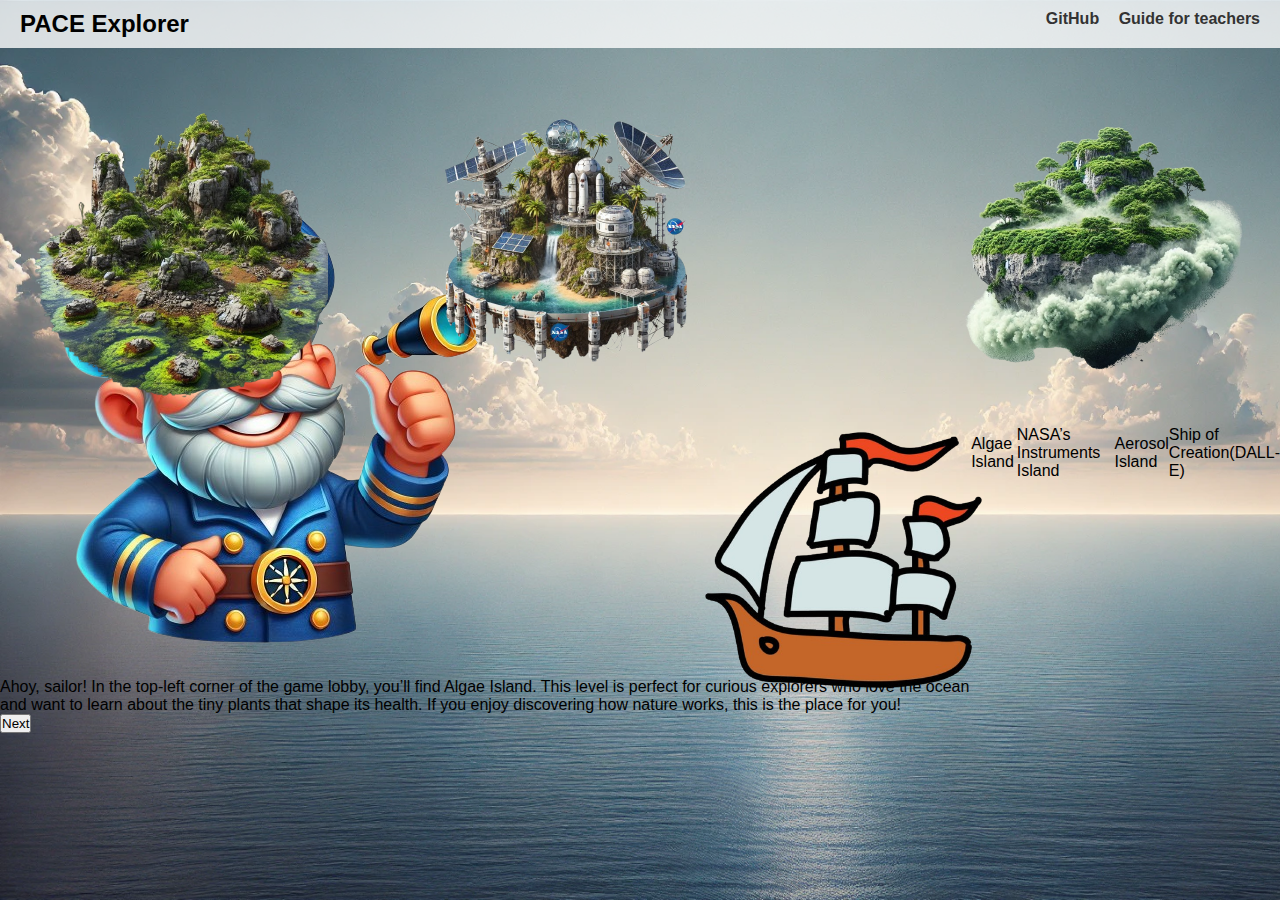
<file: index.html>
<!DOCTYPE html>
<html lang="en">

<head>
    <meta charset="UTF-8">
    <meta name="viewport" content="width=device-width, initial-scale=1.0">
    <title>PACE Explorer</title>
    <link rel="stylesheet" href="./styles/index.css">
</head>

<body>
    <!-- Navbar -->
    <div class="navbar">
        <div class="title">PACE Explorer</div>
        <div class="nav-links">
            <a href="https://github.com/weifish0/pace-exploer">GitHub</a>
            <a href="guide.html">Guide for teachers</a>
        </div>
    </div>

    <!-- Main container for the map -->
    <div class="map-container">
        <!-- NPC with dialogue box -->
        <div class="npc-container">
            <img src="./img/captain.png" alt="Captain NPC" class="npc-image">
            <div class="dialogue-box" id="dialogueBox">
                <p id="npcDialogue">Welcome, brave sailor! The time has come to set sail on a grand expedition across the universe. Your journey begins here, where you will explore the vast mysteries of space and uncover secrets hidden deep within the atmosphere and oceans of distant planets. NASA's PACE mission has provided us with powerful tools, and now, it's up to you to use them.</p>
                <button id="prevButton" onclick="prevDialogue()">Prev</button>
                <button id="nextButton" onclick="nextDialogue()">Next</button>
            </div>
        </div>

        <!-- Island Names -->
        <p class="island-name" id="island1-name">Algae Island</p>
        <p class="island-name" id="island2-name">NASA’s Instruments Island</p>
        <p class="island-name" id="island3-name">Aerosol Island</p>
        <p class="island-name" id="island4-name">Ship of Creation(DALL-E)</p>

        <!-- Island 1 -->
        <a href="island1.html" class="island" id="island1"></a>

        <!-- Island 2 -->
        <a href="island2.html" class="island" id="island2"></a>

        <!-- Island 3 -->
        <a href="island3.html" class="island" id="island3"></a>

        <!-- Ship -->
        <a href="ship.html" class="ship"></a>
    </div>
    <script src="index.js"></script>
</body>

</html>
</file>
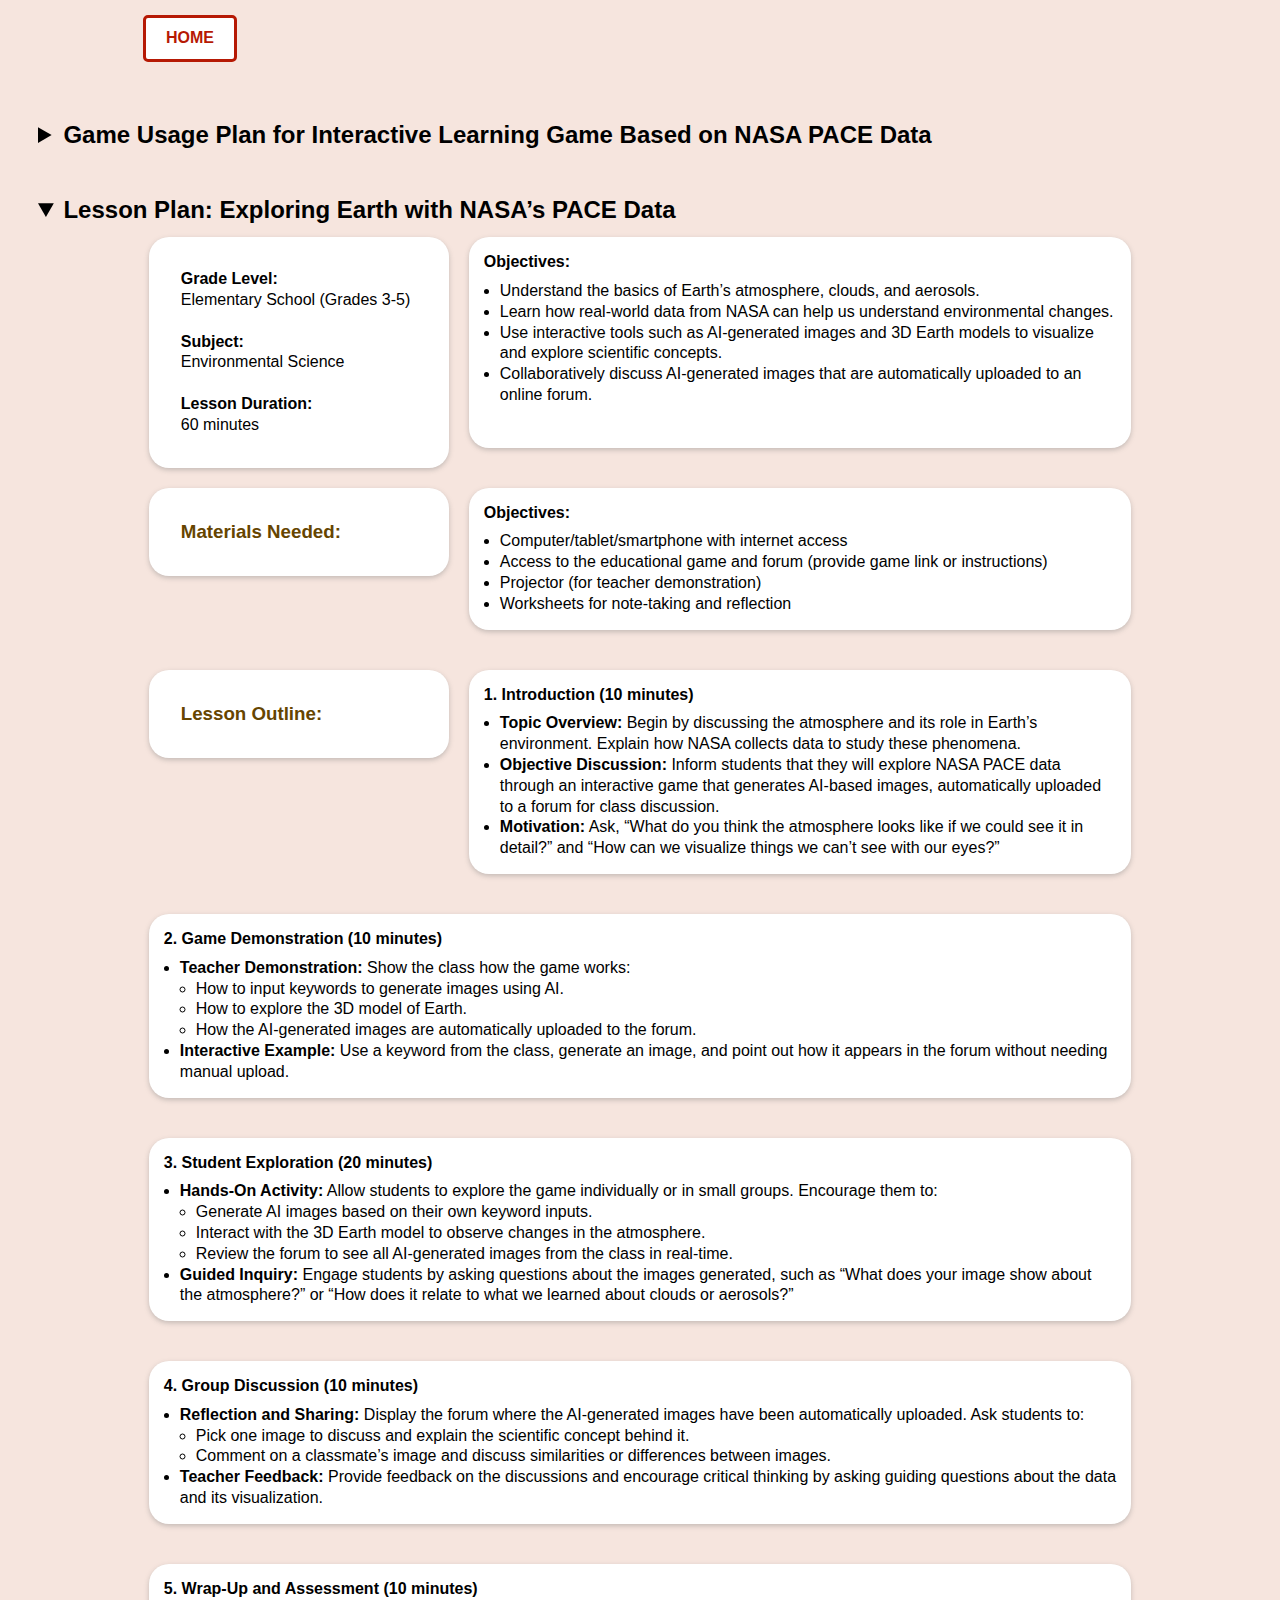
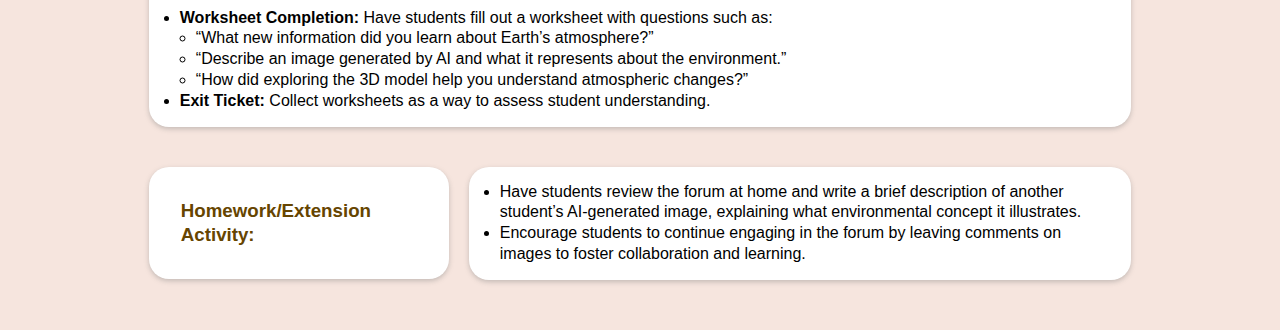
<file: guide.html>
<!DOCTYPE html>
<html lang="en">
    <head>
        <title>PACE Guide</title>
        <meta name="description"
              content="PACE Guide provides comprehensive information and tools for PACE Explorer.">
        <meta name="keywords" content="PACE, Guide, Explorer, Information, Tools">
        <link rel="stylesheet" href="./styles/guide.css" />
    </head>
    <body>
        <div class="container mb-5 mt-5">
            <div class="home-wrapper">
                <div class="btn-left minw100">
                    <div class="group">
                        <a class="btn button btn-info" href="./index.html">
                            <span>Home</span>
                        </a>
                    </div>
                </div>
            </div>
            <details>
                <summary>
                    Game Usage Plan for Interactive Learning Game Based on NASA PACE Data
                </summary>
                <div class="home-wrapper">
                    <div class="home-left">
                        <div class="group">
                            <h3>
                                Game Overview
                            </h3>
                        </div>
                    </div>
                    <div class="home-center">
                        <div class="home-center-wrapper">
                            <div class="group">
                                This interactive learning game leverages data from NASA’s PACE (Plankton, Aerosol, Cloud, ocean Ecosystem) mission to enhance students’ understanding of environmental science. Through engaging with real-world datasets, students will explore concepts related to aerosols, cloud cover, and surface changes on Earth.
                                Additionally, the game employs advanced technologies such as AI-generated imagery based on player-inputted keywords and a 3D model of Earth, offering an immersive learning experience.
                            </div>
                        </div>
                    </div>
                </div>
                <div class="home-wrapper">
                    <div class="home-left">
                        <div class="group">
                            <h3>
                                Target Audience
                            </h3>
                        </div>
                    </div>
                    <div class="home-center">
                        <div class="home-center-wrapper">
                            <div class="group">
                                The game is designed for elementary school students, particularly those aged 7 to 12. It offers multiple levels of difficulty to accommodate learners at varying levels of comprehension and progress.
                            </div>
                        </div>
                    </div>
                </div>
                <div class="home-wrapper">
                    <div class="home-left">
                        <div class="group">
                            <h3>
                                Game Mechanics and Structure
                            </h3>
                        </div>
                    </div>
                    <div class="home-center">
                        <div class="home-center-wrapper">
                            <div class="group">
                                The game progresses through a series of unlockable levels, each explaining different concepts derived from NASA’s PACE data, such as aerosol concentration analysis and cloud distribution observation. Students are required to complete tasks (e.g., identifying environmental changes) in order to advance to subsequent levels. The integration of a 3D Earth model allows students to visually explore global environmental phenomena, enriching the learning experience.
                            </div>
                        </div>
                    </div>
                </div>
                <div class="home-wrapper">
                    <div class="home-left">
                        <div class="group">
                            <h3>
                                Learning Objectives and Assessment
                            </h3>
                        </div>
                    </div>
                    <div class="home-center">
                        <div class="home-center-wrapper">
                            <div class="group">
                                The primary objective of this game is to foster a deeper understanding of atmospheric science, climate change, and environmental data interpretation. At the end of each level, students will undergo a brief quiz to assess their learning, with the option to view their scores and a report on their progress. The AI-driven image generation feature also aids in reinforcing concepts by allowing students to visualize complex scientific ideas.
                            </div>
                        </div>
                    </div>
                </div>
                <div class="home-wrapper">
                    <div class="home-left">
                        <div class="group">
                            <h3>
                                Technical Requirements
                            </h3>
                        </div>
                    </div>
                    <div class="home-center">
                        <div class="home-center-wrapper">
                            <div class="group">
                                The game is compatible with Windows, MacOS, iOS, and Android platforms and requires internet connectivity to access real-time updates from NASA PACE data. AI-driven image generation requires a stable connection for optimal performance. It is recommended to use Chrome, Firefox, or Safari browsers for the best experience.
                            </div>
                        </div>
                    </div>
                </div>
                <div class="home-wrapper">
                    <div class="home-left">
                        <div class="group">
                            <h3>
                                Suggestions for Classroom and Home Use
                            </h3>
                        </div>
                    </div>
                    <div class="home-center">
                        <div class="home-center-wrapper">
                            <div class="group">
                                In the classroom, this game serves as a supplementary tool for teaching environmental science, allowing teachers to utilize real-time data and AI-enhanced tools to reinforce key concepts. The 3D model of Earth can be used to facilitate discussions on global environmental phenomena. At home, parents can engage with their children to further explore the impact and significance of environmental changes.
                            </div>
                        </div>
                    </div>
                </div>
                <div class="home-wrapper">
                    <div class="home-left">
                        <div class="group">
                            <h3>
                                Game Security and Privacy Protection
                            </h3>
                        </div>
                    </div>
                    <div class="home-center">
                        <div class="home-center-wrapper">
                            <div class="group">
                                The game does not collect personal data, ensuring privacy protection for all users. Additionally, parental controls are available to guarantee safe online interaction for children.
                            </div>
                        </div>
                    </div>
                </div>
                <div class="home-wrapper">
                    <div class="home-left">
                        <div class="group">
                            <h3>
                                Frequently Asked Questions (FAQ)
                            </h3>
                        </div>
                    </div>
                    <div class="home-center">
                        <div class="home-center-wrapper">
                            <div class="group">
                                <ul>
                                    <li>
                                        How do I navigate the game?
                                    </li>
                                    <li>
                                        What should I do if the game freezes or fails to load?
                                    </li>
                                    <li>
                                        How can I view my game scores and learning progress?
                                    </li>
                                    <li>
                                        How does the AI image generation feature work?
                                    </li>
                                </ul>
                            </div>
                        </div>
                    </div>
                </div>
                <div class="home-wrapper">
                    <div class="home-left">
                        <div class="group">
                            <h3>
                                Support and Contact Information
                            </h3>
                        </div>
                    </div>
                    <div class="home-center">
                        <div class="home-center-wrapper">
                            <div class="group">
                                <ul>
                                    <li>
                                        Technical Support Email: support@nasa_game.com
                                    </li>
                                    <li>
                                        Official Website: www.nasa_game.com/support
                                    </li>
                                </ul>
                            </div>
                        </div>
                    </div>
                </div>
            </details>
            <details open>
                <summary>
                    Lesson Plan: Exploring Earth with NASA’s PACE Data
                </summary>
                <div class="home-wrapper">
                    <div class="home-left">
                        <div class="group">
                            <b>Grade Level:</b>Elementary School (Grades 3-5)
                            <br>
                            <br>
                            <b>Subject:</b>Environmental Science
                            <br>
                            <br>
                            <b>Lesson Duration:</b>60 minutes
                        </div>
                    </div>
                    <div class="home-center">
                        <div class="home-center-wrapper">
                            <div class="group">
                                <b class="mb-1">Objectives:</b>
                                <ul>
                                    <li>
                                        Understand the basics of Earth’s atmosphere, clouds, and aerosols.
                                    </li>
                                    <li>
                                        Learn how real-world data from NASA can help us understand environmental changes.
                                    </li>
                                    <li>
                                        Use interactive tools such as AI-generated images and 3D Earth models to visualize and explore scientific concepts.
                                    </li>
                                    <li>
                                        Collaboratively discuss AI-generated images that are automatically uploaded to an online forum.
                                    </li>
                                </ul>
                            </div>
                        </div>
                    </div>
                </div>
                <div class="home-wrapper">
                    <div class="home-left">
                        <div class="group">
                            <h3>
                                Materials Needed:
                            </h3>
                        </div>
                    </div>
                    <div class="home-center">
                        <div class="home-center-wrapper">
                            <div class="group">
                                <b class="mb-1">Objectives:</b>
                                <ul>
                                    <li>
                                        Computer/tablet/smartphone with internet access
                                    </li>
                                    <li>
                                        Access to the educational game and forum (provide game link or instructions)
                                    </li>
                                    <li>
                                        Projector (for teacher demonstration)
                                    </li>
                                    <li>
                                        Worksheets for note-taking and reflection
                                    </li>
                                </ul>
                            </div>
                        </div>
                    </div>
                </div>
                <div class="home-wrapper">
                    <div class="home-left">
                        <div class="group">
                            <h3>
                                Lesson Outline:
                            </h3>
                        </div>
                    </div>
                    <div class="home-center">
                        <div class="home-center-wrapper">
                            <div class="group">
                                <b class="mb-1">1. Introduction (10 minutes)</b>
                                <ul>
                                    <li>
                                        <b>Topic Overview:</b> Begin by discussing the atmosphere and its role in Earth’s environment. Explain how NASA collects data to study these phenomena.
                                    </li>
                                    <li>
                                        <b>Objective Discussion:</b> Inform students that they will explore NASA PACE data through an interactive game that generates AI-based images, automatically uploaded to a forum for class discussion.
                                    </li>
                                    <li>
                                        <b>Motivation:</b> Ask, “What do you think the atmosphere looks like if we could see it in detail?” and “How can we visualize things we can’t see with our eyes?”
                                    </li>
                                </ul>
                            </div>
                        </div>
                    </div>
                </div>
                <div class="home-wrapper">
                    <div class="home-center">
                        <div class="home-center-wrapper">
                            <div class="group">
                                <b class="mb-1">2. Game Demonstration (10 minutes)</b>
                                <ul>
                                    <li>
                                        <b>Teacher Demonstration:</b> Show the class how the game works:
                                        <br>
                                        <ul style="list-style-type: circle">
                                            <li>
                                                How to input keywords to generate images using AI.
                                            </li>
                                            <li>
                                                How to explore the 3D model of Earth.
                                            </li>
                                            <li>
                                                How the AI-generated images are automatically uploaded to the forum.
                                            </li>
                                        </ul>
                                    </li>
                                    <li>
                                        <b>Interactive Example:</b> Use a keyword from the class, generate an image, and point out how it appears in the forum without needing manual upload.
                                    </li>
                                </ul>
                            </div>
                        </div>
                    </div>
                </div>
                <div class="home-wrapper">
                    <div class="home-center">
                        <div class="home-center-wrapper">
                            <div class="group">
                                <b class="mb-1">3. Student Exploration (20 minutes)
                                </b>
                                <ul>
                                    <li>
                                        <b>Hands-On Activity:</b> Allow students to explore the game individually or in small groups. Encourage them to:
                                        <br>
                                        <ul style="list-style-type: circle">
                                            <li>
                                                Generate AI images based on their own keyword inputs.
                                            </li>
                                            <li>
                                                Interact with the 3D Earth model to observe changes in the atmosphere.
                                            </li>
                                            <li>
                                                Review the forum to see all AI-generated images from the class in real-time.
                                            </li>
                                        </ul>
                                    </li>
                                    <li>
                                        <b>Guided Inquiry:</b> Engage students by asking questions about the images generated, such as “What does your image show about the atmosphere?” or “How does it relate to what we learned about clouds or aerosols?”
                                    </li>
                                </ul>
                            </div>
                        </div>
                    </div>
                </div>
                <div class="home-wrapper">
                    <div class="home-center">
                        <div class="home-center-wrapper">
                            <div class="group">
                                <b class="mb-1">4. Group Discussion (10 minutes)</b>
                                <ul>
                                    <li>
                                        <b>Reflection and Sharing:</b> Display the forum where the AI-generated images have been automatically uploaded. Ask students to:
                                        <br>
                                        <ul style="list-style-type: circle">
                                            <li>
                                                Pick one image to discuss and explain the scientific concept behind it.
                                            </li>
                                            <li>
                                                Comment on a classmate’s image and discuss similarities or differences between images.
                                            </li>
                                        </ul>
                                    </li>
                                    <li>
                                        <b>Teacher Feedback:</b> Provide feedback on the discussions and encourage critical thinking by asking guiding questions about the data and its visualization.
                                    </li>
                                </ul>
                            </div>
                        </div>
                    </div>
                </div>
                <div class="home-wrapper">
                    <div class="home-center">
                        <div class="home-center-wrapper">
                            <div class="group">
                                <b class="mb-1">5. Wrap-Up and Assessment (10 minutes)
                                </b>
                                <ul>
                                    <li>
                                        <b>Worksheet Completion:</b> Have students fill out a worksheet with questions such as:
                                        <br>
                                        <ul style="list-style-type: circle">
                                            <li>
                                                “What new information did you learn about Earth’s atmosphere?”
                                            </li>
                                            <li>
                                                “Describe an image generated by AI and what it represents about the environment.”
                                            </li>
                                            <li>
                                                “How did exploring the 3D model help you understand atmospheric changes?”
                                            </li>
                                        </ul>
                                    </li>
                                    <li>
                                        <b>Exit Ticket:</b> Collect worksheets as a way to assess student understanding.
                                    </li>
                                </ul>
                            </div>
                        </div>
                    </div>
                </div>
                <div class="home-wrapper">
                    <div class="home-left">
                        <div class="group">
                            <h3>
                                Homework/Extension Activity:
                            </h3>
                        </div>
                    </div>
                    <div class="home-center">
                        <div class="home-center-wrapper">
                            <div class="group">
                                <ul>
                                    <li>
                                        Have students review the forum at home and write a brief description of another student’s AI-generated image, explaining what environmental concept it illustrates.
                                    </li>
                                    <li>
                                        Encourage students to continue engaging in the forum by leaving comments on images to foster collaboration and learning.
                                    </li>
                                </ul>
                            </div>
                        </div>
                    </div>
                </div>
            </details>
        </div>
    </body>
</html>
</file>
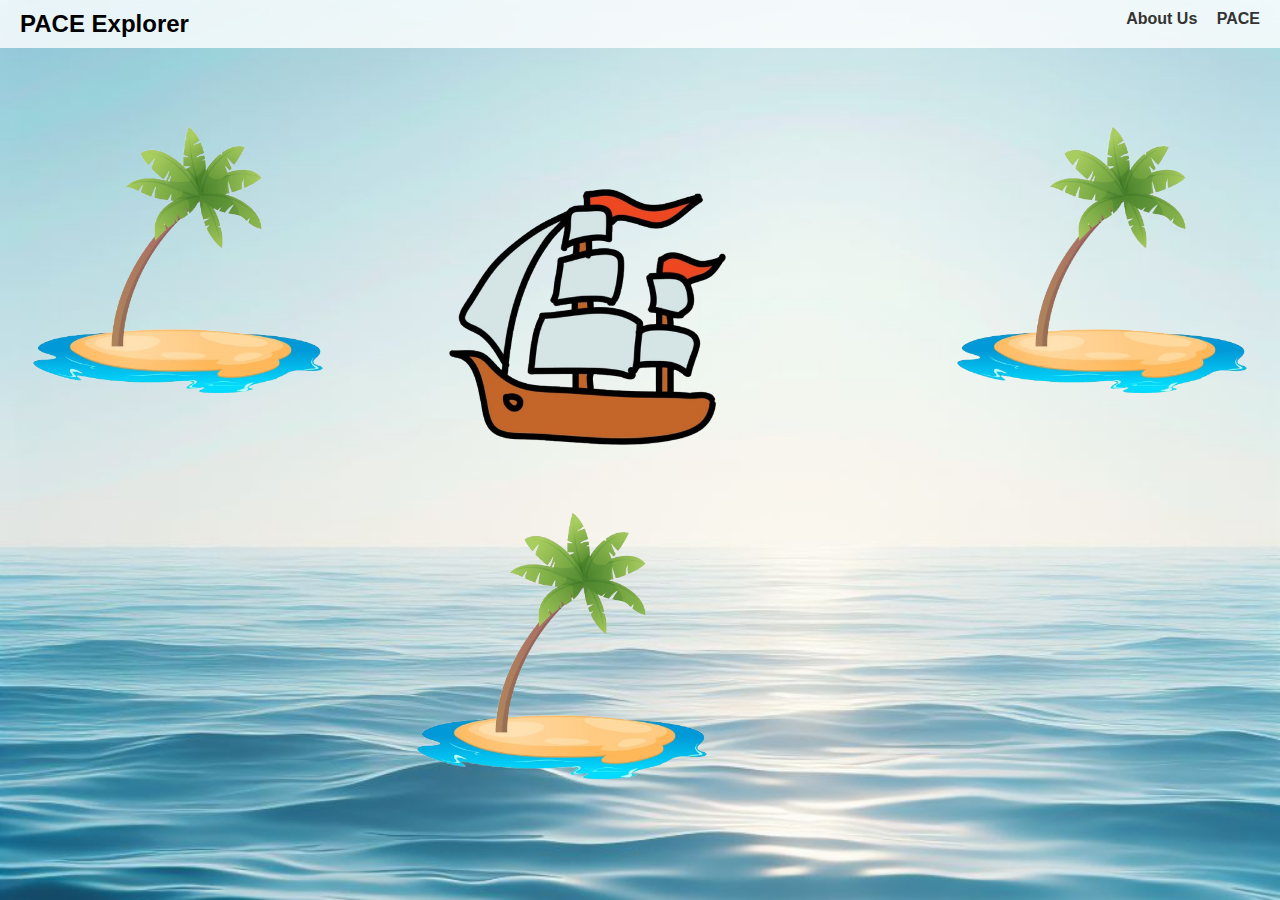
<file: home.html>
<!DOCTYPE html>
<html lang="en">
<head>
    <meta charset="UTF-8">
    <meta name="viewport" content="width=device-width, initial-scale=1.0">
    <title>PACE Explorer</title>
    <link rel="stylesheet" href="./styles/home.css">
</head>
<body>
    <!-- Navbar -->
    <div class="navbar">
        <div class="title">PACE Explorer</div>
        <div class="nav-links">
            <a href="about.html">About Us</a>
            <a href="pace.html">PACE</a>
        </div>
    </div>

    <!-- Main container for the map -->
    <div class="map-container">
        <!-- Island 1 -->
        <a href="island1.html" class="island" id="island1"></a>
        
        <!-- Island 2 -->
        <a href="island2.html" class="island" id="island2"></a>
        
        <!-- Island 3 -->
        <a href="island3.html" class="island" id="island3"></a>
        
        <!-- Ship -->
        <a href="ship.html" class="ship"></a>
    </div>

</body>
</html>
</file>
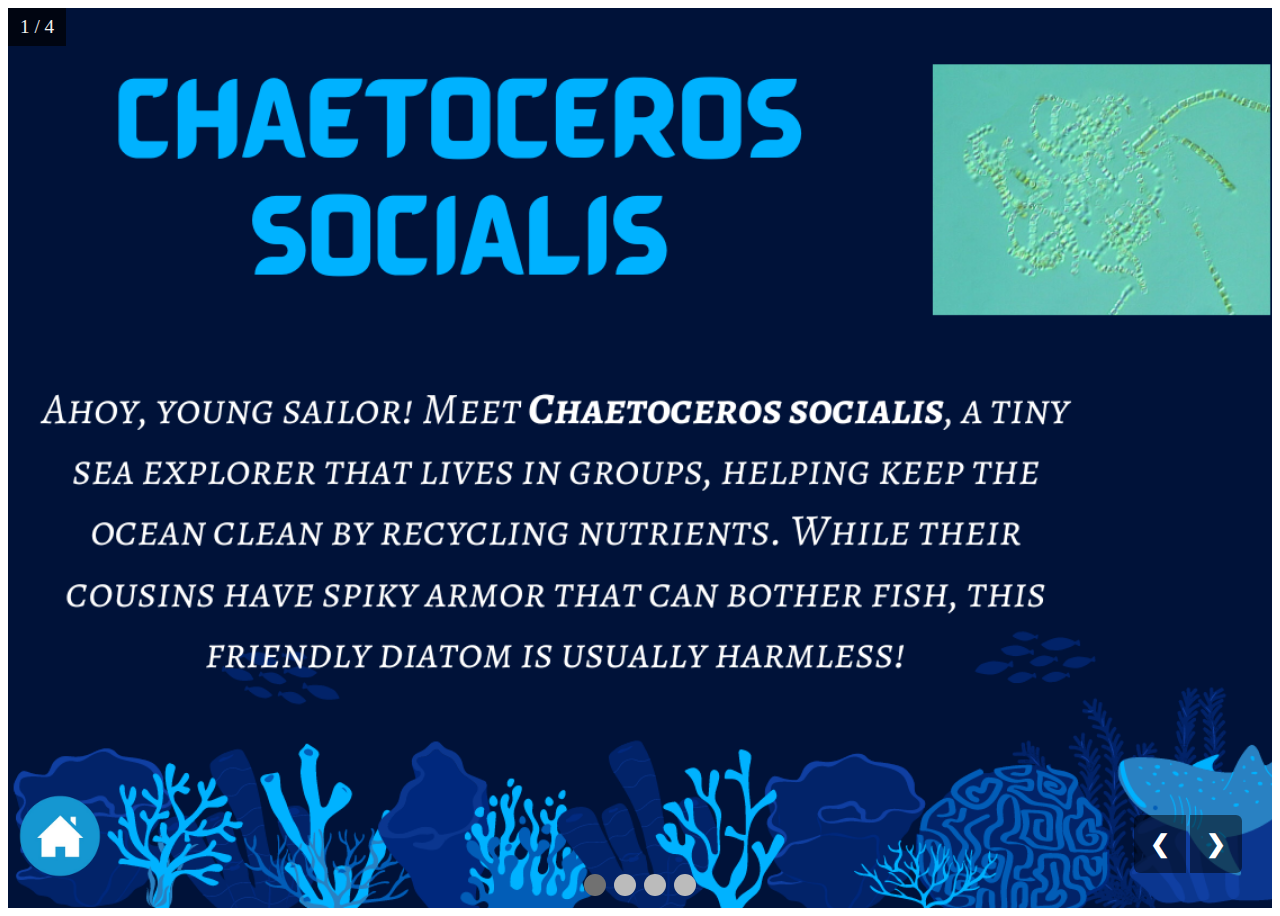
<file: island1.html>
<!DOCTYPE html>
<html lang="en">

<head>
    <meta charset="UTF-8">
    <meta name="viewport" content="width=device-width, initial-scale=1.0">
    <link rel="stylesheet" href="./styles/slideshow.css" />
    <title>Island1</title>
</head>

<body>
    <a href="home.html" id="homeIcon">
        <img src="./img/home-icon.png" alt="Home Icon">
    </a>
    <div class="super-container">
        <div class="slideshow-container">
            <div class="mySlides fde">
                <div class="numbertext">
                    1 / 4
                </div>
                <img src="./slide/1-1.png" alt="1-1.png">
            </div>
            <div class="mySlides fde">
                <div class="numbertext">
                    2 / 4
                </div>
                <img src="./slide/1-2.png" alt="1-2.png">
            </div>
            <div class="mySlides fde">
                <div class="numbertext">
                    3 / 4
                </div>
                <img src="./slide/1-3.png" alt="1-3.png">
            </div>
            <div class="mySlides fde">
                <div class="numbertext">
                    4 / 4
                </div>
                <img src="./slide/1-4.png" alt="1-4.png">
            </div>

            <div class="icon-wrapper">
                <a class="prev" onclick="plusSlides(-1)">&#10094;</a>
                <a class="next" onclick="plusSlides(1)">&#10095;</a>
            </div>
        </div>

        <div class="dots">
            <span class="dot" onclick="currentSlide(1)"></span>
            <span class="dot" onclick="currentSlide(2)"></span>
            <span class="dot" onclick="currentSlide(3)"></span>
            <span class="dot" onclick="currentSlide(4)"></span>
        </div>

        <button id="combatButton" class="hidden" onclick="window.location.href='combat1.html'">Go to Combat</button>
    </div>

    <script src="slideshow.js"></script>
</body>

</html>
</file>
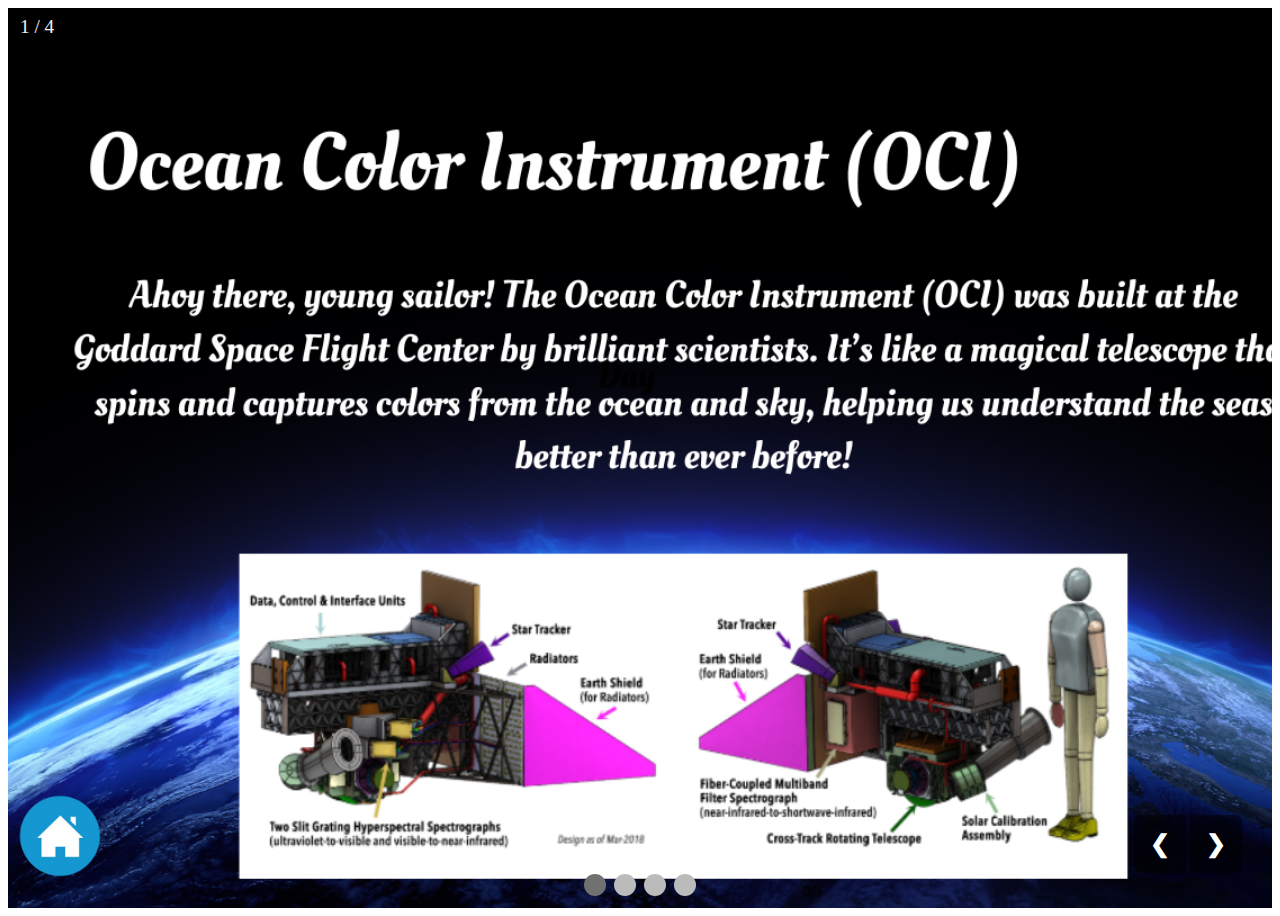
<file: island2.html>
<!DOCTYPE html>
<html lang="en">

<head>
    <meta charset="UTF-8">
    <meta name="viewport" content="width=device-width, initial-scale=1.0">
    <link rel="stylesheet" href="./styles/slideshow.css" />
    <title>Island2</title>
</head>

<body>
    <a href="home.html" id="homeIcon">
        <img src="./img/home-icon.png" alt="Home Icon">
    </a>
    <div class="super-container">
        <div class="slideshow-container">
            <div class="mySlides fde">
                <div class="numbertext">
                    1 / 4
                </div>
                <img src="./slide/2-1.png" alt="2-1.png">
            </div>
            <div class="mySlides fde">
                <div class="numbertext">
                    2 / 4
                </div>
                <img src="./slide/2-2.png" alt="2-2.png">
            </div>
            <div class="mySlides fde">
                <div class="numbertext">
                    3 / 4
                </div>
                <img src="./slide/2-3.png" alt="2-3.png">
            </div>
            <div class="mySlides fde">
                <div class="numbertext">
                    4 / 4
                </div>
                <img src="./slide/2-4.png" alt="2-4.png">
            </div>

            <div class="icon-wrapper">
                <a class="prev" onclick="plusSlides(-1)">&#10094;</a>
                <a class="next" onclick="plusSlides(1)">&#10095;</a>
            </div>
        </div>

        <div class="dots">
            <span class="dot" onclick="currentSlide(1)"></span>
            <span class="dot" onclick="currentSlide(2)"></span>
            <span class="dot" onclick="currentSlide(3)"></span>
            <span class="dot" onclick="currentSlide(4)"></span>
        </div>

        <button id="combatButton" class="hidden" onclick="window.location.href='combat2.html'">Go to Combat</button>
    </div>

    <script src="slideshow.js"></script>
</body>

</html>
</file>
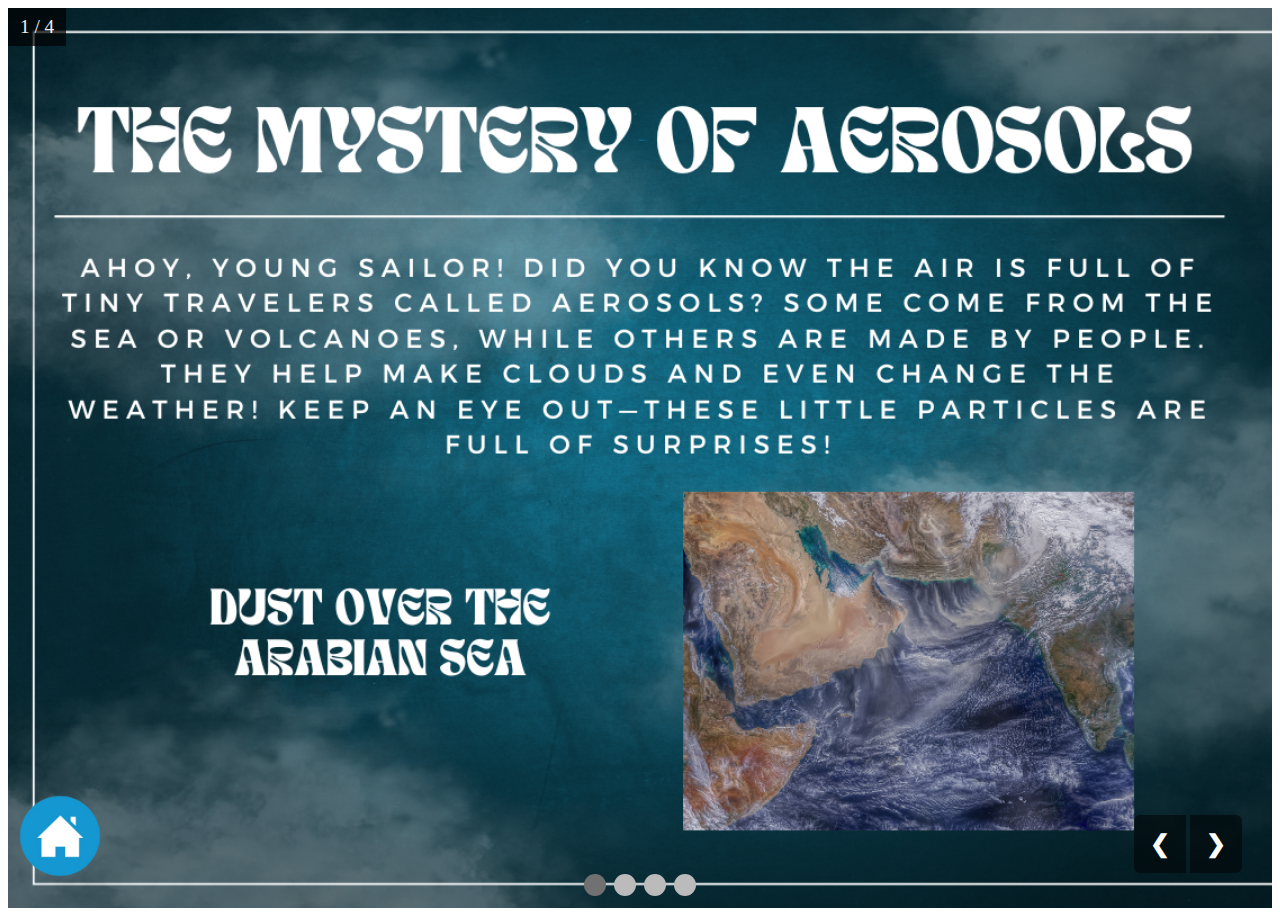
<file: island3.html>
<!DOCTYPE html>
<html lang="en">

<head>
    <meta charset="UTF-8">
    <meta name="viewport" content="width=device-width, initial-scale=1.0">
    <link rel="stylesheet" href="./styles/slideshow.css" />
    <title>Island3</title>
</head>

<body>
    <a href="home.html" id="homeIcon">
        <img src="./img/home-icon.png" alt="Home Icon">
    </a>
    <div class="super-container">
        <div class="slideshow-container">
            <div class="mySlides fde">
                <div class="numbertext">
                    1 / 4
                </div>
                <img src="./slide/3-1.png" alt="3-1.png">
            </div>
            <div class="mySlides fde">
                <div class="numbertext">
                    2 / 4
                </div>
                <img src="./slide/3-2.png" alt="3-2.png">
            </div>
            <div class="mySlides fde">
                <div class="numbertext">
                    3 / 4
                </div>
                <img src="./slide/3-3.png" alt="3-3.png">
            </div>
            <div class="mySlides fde">
                <div class="numbertext">
                    4 / 4
                </div>
                <img src="./slide/3-4.png" alt="3-4.png">
            </div>

            <div class="icon-wrapper">
                <a class="prev" onclick="plusSlides(-1)">&#10094;</a>
                <a class="next" onclick="plusSlides(1)">&#10095;</a>
            </div>
        </div>

        <div class="dots">
            <span class="dot" onclick="currentSlide(1)"></span>
            <span class="dot" onclick="currentSlide(2)"></span>
            <span class="dot" onclick="currentSlide(3)"></span>
            <span class="dot" onclick="currentSlide(4)"></span>
        </div>

        <button id="combatButton" class="hidden" onclick="window.location.href='combat3.html'">Go to Combat</button>
    </div>

    <script src="slideshow.js"></script>
</body>

</html>
</file>
<file: styles/index.css>
* {
    margin: 0;
    padding: 0;
    box-sizing: border-box;
}

body {
    font-family: Arial, sans-serif;
    background-image: url('../img/home/ocean.png'); /* Use the sea background image */
    background-size: cover;
    height: 100vh;
}

/* Navbar */
.navbar {
    display: flex;
    justify-content: space-between;
    padding: 10px 20px;
    background-color: rgba(255, 255, 255, 0.8);
}

.title {
    font-size: 24px;
    font-weight: bold;
}

.nav-links a {
    margin-left: 15px;
    text-decoration: none;
    color: #333;
    font-weight: bold;
    font-size: 16px;
}

.nav-links a:hover {
    color: #007acc;
}

/* Map container */
.map-container {
    position: relative;
    width: 100%;
    height: 90vh;
    display: flex;
    align-items: center;
    justify-content: center;
}

/* Island and ship styles */
.island {
    position: absolute;
    width: 100px;
    height: 100px;
    background-size: contain;
    background-repeat: no-repeat;
    cursor: pointer;
}

#island1 {
    background-image: url('../img/home/island1.png');
    top: 20%;
    left: 10%;
    transform: scale(3); /* 放大 1.5 倍 */
}

#island2 {
    background-image: url('../img/home/island2.png');
    bottom: 70%;
    left: 40%;
    transform: scale(2.5); /* 放大 1.5 倍 */
}

#island3 {
    background-image: url('../img/home/island3.png');
    top: 20%;
    right: 10%;
    transform: scale(3); /* 放大 1.5 倍 */
}

.ship {
    position: absolute;
    width: 100px;
    height: 100px;
    background-image: url('../img/home/ship.png');
    background-size: contain;
    background-repeat: no-repeat;
    cursor: pointer;
    bottom: 30%;
    right: 30%;
    transform: scale(3); /* 放大 1.5 倍 */
}
</file>
<file: styles/guide.css>
summary {
    font-size: 1.5em;
    font-weight: bold;
    padding: 0.5em;
    cursor: pointer;
}

details {
    margin-left: 1em;
    margin-right: 1em;
    padding: 10px;
    border-radius: 5px;
}

.home-wrapper {
    margin-left: auto;
    margin-right: auto;

    width: 80%;
    display: flex;
    flex-wrap: wrap;
    gap: 20px;
    justify-content: center;
}

.home-left {
    flex: 1;
    min-width: 300px;
    height: fit-content;

    background: white;
    box-shadow: 0 2px 5px 0 var(--shadow);
    border-radius: 20px;
    display: flex;
    flex-direction: column;

    padding: 15px;
    margin-bottom: 20px;
}

.group {
    width: 100%;
    display: flex;
    flex-direction: column;
    margin-bottom: 0;
}

.group label {
    display: flex;
    align-items: center;
    cursor: pointer;
}

.group label i {
    width: 38px;
    margin-right: 10px;
    box-shadow: 0 2px 5px 0 var(--shadow);
    padding: 12px;
    border-radius: 8px;
}

.group label a {
    font-size: 16px;
}

.home-center,
.home-center .createPost {
    box-shadow: 0 2px 5px 0 var(--shadow);
    border-radius: 20px;
    padding: 15px;
    margin-bottom: 40px;

    background: white;
    min-width: 350px;
    flex: 3;
}

.btn-left {
    flex: 1;
    min-width: 300px;
    height: fit-content;

    display: flex;
    flex-direction: column;

    padding: 15px;
    margin-bottom: 20px;
}

.minw300 {
    min-width: 300px !important;
}

.minw100 {
    min-width: 100px !important;
}

ul {
    list-style-type: disc;
    padding-inline-start: 1em;
}

.mb-1 {
    margin-bottom: .5em;
}

* {
    line-height: 1.3em;
    margin: 0;
    padding: 0;
    box-sizing: border-box;
    /* list-style: none; */
    text-decoration: none;
    /* font-family: 'Poppins', sans-serif; */
}

textarea {
    min-height: 50px;
    width: 100% !important;
    max-width: 400px;
}

:root {
    --background: rgb(158, 226, 209);
    --foreground: #f1f3f5;
    --white: #fff;
    --black: #000;
    --gray: #6e6e6e;
    --shadow: #76767663;
    --border: #cfcfcf;
}

body {
    background: #F0F2F5;
    /* --web-wash fb */
    -webkit-text-size-adjust: 100%;
    -webkit-tap-highlight-color: #ffffff;
}

h1,
h2,
h3,
h4,
h5,
h6,
b,
a {
    color: black;
}

.create_topic {
    min-width: 140px;
}

.mini-headign {
    text-transform: uppercase;
    color: var(--gray);
    margin-bottom: 15px;
}

.post-text {
    width: 100%;
    position: relative;
    margin-bottom: 30px;
}

.post-text img {
    width: 40px;
    border-radius: 50px;
    position: absolute;
    left: 10px;
    top: 30px;
}

.post-text input {
    padding: 20px 20px 20px 60px;
    width: 100%;
    background: var(--foreground);
    border: none;
    height: 100px;
    border-radius: 10px;
    box-shadow: 0 2px 5px 0 var(--shadow);
    color: var(--black);
}

.room1 {
    max-width: 800px;
    width: 100%;
    margin-left: auto;
    margin-right: auto;
    margin-bottom: 20px;
    margin-top: 30px;

    background: rgb(203, 226, 239);
    box-shadow: 0 4px 8px 0 var(--shadow);
    border-radius: 20px;
    padding: 15px 20px;
    padding-bottom: 20px;
}

.room2 {
    max-width: 800px;
    width: 100%;
    margin-left: auto;
    margin-right: auto;
    margin-bottom: 20px;
    margin-top: 30px;

    background: rgb(223, 239, 199);
    box-shadow: 0 4px 8px 0 var(--shadow);
    /* border-radius: 20px; */
    padding: 15px 20px;
    padding-bottom: 20px;
}

.room1-container {
    display: flex;
    flex-direction: column;
}

.fb-p1-main {
    margin-top: 40px;
    display: flex;
    flex-direction: column;
}

.room_left {
    flex: 1;
    min-width: 300px;
    height: fit-content;
    background: white;

    padding: 15px;
    margin-bottom: 20px;
}

.room_right {
    padding: 15px;
    margin-bottom: 20px;
    min-width: 300px;
    flex: 3;
}

body {
    font-family: Arial, sans-serif;
    margin: 0;
    padding: 0;
    /* background-color: #fff0f5; */
    /* 淡粉色背景 */
    background-color: #F6E5DE !important;
    /* color: #333; */
    /* 文字顏色 */
}

.vid-center {
    padding: 15px;
    margin-bottom: 40px;

    min-width: 350px;
    flex: 3;
}

.flex4 {
    flex: 4 !important;
}

.demo_map {
    object-fit: contain;
    max-width: 300px;
    flex: 1;
}

.home-left {
    padding: 2em;
}

.about_container {
    width: 70%;
    max-width: 700px;
    height: auto;

    margin-left: auto;
    margin-right: auto;
    margin-top: 60px;
    margin-bottom: 60px;
    /* padding-left: 15px;
    padding-right: 10px; */
}

a {
    color: revert;
    /* 粉紅色鏈接 */
    text-decoration: none;
    /* 去掉下劃線 */
}

a:hover {
    text-decoration: underline;
    /* 鼠標懸停時添加下劃線 */
}

h3 {
    color: #664500;
    /* 深粉紅色 */
    /* border-bottom: 2px solid #db7093; */
    /* 粉紅色下邊框 */
    /* padding-bottom: 10px; */
}

h4,
h5 {
    color: #664500;
    /* 柔和粉紅色 */
}

p {
    line-height: 1.6;
    /* 行間距 */
}


.button {
    width: max-content;
    position: relative;
    /* min-width: 200px; */
    border: 3px solid #b61904;
    border-radius: 5px;
    background: #ffffff radial-gradient(circle, transparent 1%, #ff6b6b 1%) center/15000%;
    color: #b61904;
    font-size: 1rem;
    font-weight: bold;
    text-align: center;
    text-decoration: none;
    text-transform: uppercase;
    /* transition: border 0.5s ease-out;
    transition-delay: 0.8s; */
    overflow: hidden;
    /* transition: 0.5s; */
    padding: 10px 20px;
}

.button span {
    position: relative;
    z-index: 1;
}

.button:not(:disabled):hover {
    color: #ffffff;
    border-color: #ea4335;
    /* animation: anim 1.5s ease; */
    /* transition: border 0.2s ease; */
    background: #ff6b6b radial-gradient(circle, transparent 1%, #ff6b6b 1%) center/15000%;
}

.button:not(:disabled):hover::before {
    box-shadow: inset 0 0 0 11em #ea4335;
    /* transition-delay: 0.05s; */
}

.button:not(:disabled):hover::after {
    box-shadow: inset 0 0 0 11em #b61904;
    /* transition-delay: 0.5s; */
}

.button:not(:disabled):active {

    background-size: 100%;
    transition: background 0s;
}

.button:not(:disabled):active {
    background-color: #ff6b6b;
    background-size: 100%;
    transition: background 0s;
}

.button:not(:disabled):hover:active {
    background-color: #ff6b6b;
    background-size: 100%;
    transition: background 0s;
    color: #ffffff;
    border-color: #ffffff;
}

.button:disabled {
    opacity: 0.5;
    cursor: not-allowed;
}

@keyframes anim {
    0% {
        color: #b61904;
    }

    50% {
        color: #50514f;
    }

    100% {
        color: #ffffff;
    }
}
</file>
<file: styles/home.css>
* {
    margin: 0;
    padding: 0;
    box-sizing: border-box;
}

body {
    font-family: Arial, sans-serif;
    background-image: url('../img/home/ocean.jpeg'); /* Use the sea background image */
    background-size: cover;
    height: 100vh;
}

/* Navbar */
.navbar {
    display: flex;
    justify-content: space-between;
    padding: 10px 20px;
    background-color: rgba(255, 255, 255, 0.8);
}

.title {
    font-size: 24px;
    font-weight: bold;
}

.nav-links a {
    margin-left: 15px;
    text-decoration: none;
    color: #333;
    font-weight: bold;
    font-size: 16px;
}

.nav-links a:hover {
    color: #007acc;
}

/* Map container */
.map-container {
    position: relative;
    width: 100%;
    height: 90vh;
    display: flex;
    align-items: center;
    justify-content: center;
}

/* Island and ship styles */
.island {
    position: absolute;
    width: 100px;
    height: 100px;
    background-size: contain;
    background-repeat: no-repeat;
    cursor: pointer;
}

#island1 {
    background-image: url('../img/home/island.png');
    top: 20%;
    left: 10%;
    transform: scale(3); /* 放大 1.5 倍 */
}

#island2 {
    background-image: url('../img/home/island.png');
    bottom: 20%;
    left: 40%;
    transform: scale(3); /* 放大 1.5 倍 */
}

#island3 {
    background-image: url('../img/home/island.png');
    top: 20%;
    right: 10%;
    transform: scale(3); /* 放大 1.5 倍 */
}

.ship {
    position: absolute;
    width: 100px;
    height: 100px;
    background-image: url('../img/home/ship.png');
    background-size: contain;
    background-repeat: no-repeat;
    cursor: pointer;
    bottom: 60%;
    right: 50%;
    transform: scale(3); /* 放大 1.5 倍 */
}
</file>
<file: styles/slideshow.css>
/* Slideshow container */
.slideshow-container {
    height: 100%;
    position: relative;
    margin: auto;
}

.super-container {
    height: 100dvh;
    overflow-x: hidden;
}

.dots {
    position: absolute;
    left: 0;
    right: 0;
    bottom: 0;
    margin-inline: auto;
    width: fit-content;
}

/* Hide the images by default */
.mySlides {
    display: none;
    height: 100%;
}

.mySlides img {
    height: 100%;
    min-width: 100%;
    width: unset;
}

.icon-wrapper {
    position: absolute;
    bottom: 50px;
    right: 30px;
}

/* Next & previous buttons */
.prev,
.next {
    cursor: pointer;
    width: auto;
    padding: 16px;
    font-weight: bold;
    font-size: 1.5em;
    transition: 0.6s ease;
    user-select: none;
    color: white;
    background-color: rgba(0, 0, 0, 0.5);
}

.prev {
    border-radius: 6px 0 0 6px;
}

/* Position the "next button" to the right */
.next {
    border-radius: 0 6px 6px 0;
}

/* On hover, add a black background color with a little bit see-through */
.prev:hover,
.next:hover {
    background-color: rgba(0, 0, 0, 0.8);
}

/* Caption text */
.text {
    padding-right: max(calc(300px - 10%), 0px);
    padding-left: max(calc(300px - 10%), 0px);
    width: 100%;
    height: max-content;
    min-height: 100%;
    color: #f2f2f2;
    text-align: left;
    display: flex;
    justify-content: center;
    flex-direction: column;
    gap: 5em;

    position: absolute;
    margin-inline: auto;
    left: 0;
    right: 0;
    top: 0;
    bottom: 0;
    /* bottom: calc(120px - 4vw); */
}

.text h1 {
    max-width: 500px;
    background: brown;
    padding: 20px;
    font-size: 3em;
}

.text h3 {
    max-width: 400px;
    background: chocolate;
    margin-left: auto;
    padding: 40px;
    font-size: 1.5em;
}

/* Number text (1/3 etc) */
.numbertext {
    color: #f2f2f2;
    background-color: rgba(0, 0, 0, 0.7);
    font-size: 1.2em;
    padding: 8px 12px;
    position: absolute;
    top: 0;
}

/* The dots/bullets/indicators */
.dot {
    cursor: pointer;
    height: 22px;
    width: 22px;
    margin: 0 2px;
    background-color: #bbb;
    border-radius: 50%;
    display: inline-block;
    transition: background-color 0.6s ease;
}

.slide_active,
.dot:hover {
    background-color: #717171;
}

/* Fading animation */
.fde {
    animation-name: fade;
    animation-duration: 1.5s;
}

@keyframes fde {
    from {
        opacity: .4
    }

    to {
        opacity: 1
    }
}

#combatButton {
    position: absolute;
    bottom: 20px;
    left: 80%; /* 移动到切换箭头左边 */
    transform: translateX(-50%);
    padding: 20px 40px; /* 增加按钮尺寸 */
    font-size: 2em; /* 增加字体大小 */
    background-color: red;
    color: white;
    border: none;
    border-radius: 10px;
    cursor: pointer;
    display: none; /* 初始隐藏 */
    box-shadow: 0px 4px 8px rgba(0, 0, 0, 0.2); /* 添加阴影以更突出 */
    z-index: 10; /* 确保按钮在其他元素上方 */
}

/* 显示按钮时 */
#combatButton.show {
    display: block;
}

/* Home Icon 的样式 */
#homeIcon {
    position: absolute;
    bottom: 10px; /* 距离页面顶部 */
    left: 10px; /* 距离页面左侧 */
    z-index: 1000; /* 确保它显示在所有其他内容之上 */
}

#homeIcon img {
    width: 100px; /* 设置图片的宽度 */
    height: auto; /* 保持图片的比例 */
    cursor: pointer; /* 鼠标悬停时显示为指针 */
}
</file>
